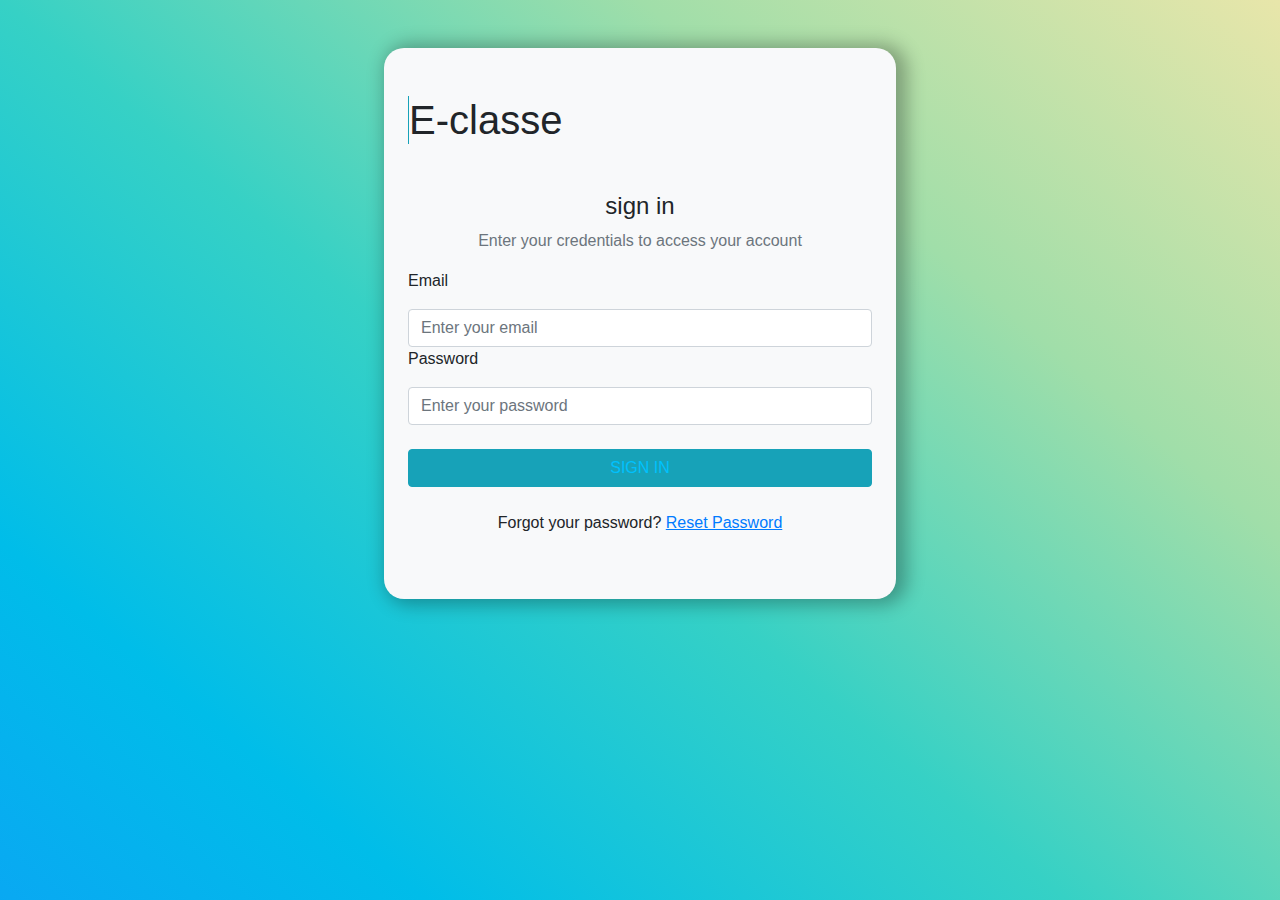
<file: index.html>
<!DOCTYPE html> 
<html lang="en">
<head>
    <meta charset="UTF-8">
    <meta http-equiv="X-UA-Compatible" content="IE=edge">
    <meta name="viewport" content="width=device-width, initial-scale=1.0">
    <title>Sign in</title> 
    <link rel="stylesheet" href="CSS/bootstrap.css"> 
    <link rel="stylesheet" href="CSS/style.css">
    <link rel="stylesheet" href="CSS/body.css">  
    <link href="https://cdn.jsdelivr.net/npm/bootstrap@5.1.3/dist/css/bootstrap.min.css" rel="stylesheet" integrity="sha384-1BmE4kWBq78iYhFldvKuhfTAU6auU8tT94WrHftjDbrCEXSU1oBoqyl2QvZ6jIW3" crossorigin="anonymous">

</head> 
<body>   
         <div class="container  py-5 my-5  bg-light p-4" style="width:40%">    
                <h1 class="border-left border-5 border-info ms-4 ">E-classe</h1>      
                 <h4 class="text-center mt-5">sign in</h4>   
                 <p class="text-secondary text-center">Enter your credentials to access your account</p>
                 <p>Email</p> 
                 <input type="email" class="form-control"  placeholder="Enter your email"> 
                 <p>Password</p>  
                 <input type="password" class="form-control" placeholder="Enter your password">
                 <a href="dach.html"><button class="btn btn-info w-100 my-4 h-none" >SIGN IN</button></a> 
                 <p class="text-center">Forgot your password? <a href="#" class="text.primary" style="text-decoration: underline;"> Reset Password</a></p>     
         </div>   
          
     
</body>
</html>
</file>
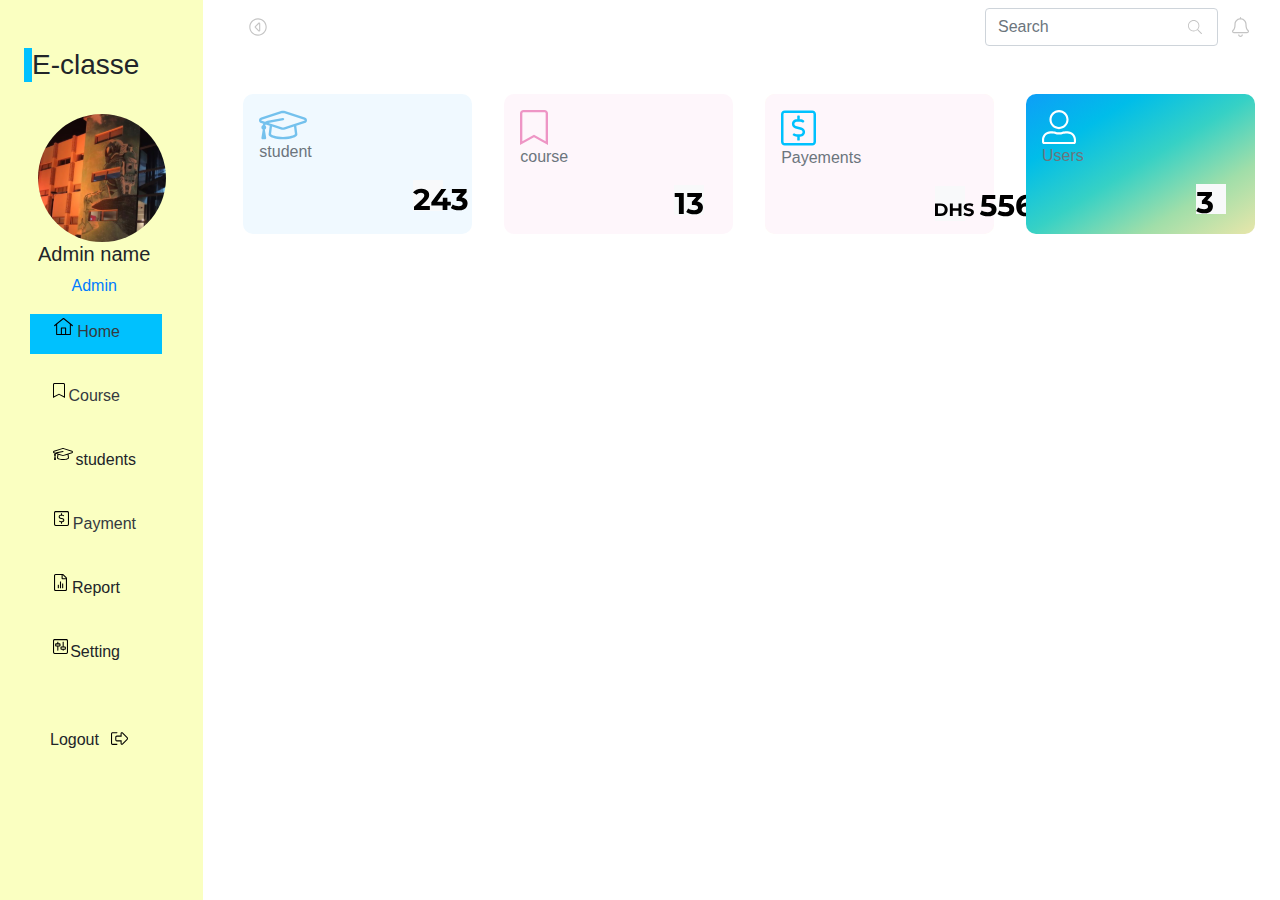
<file: dach.html>
<!DOCTYPE html>
<html lang="en">
<head>
    <meta charset="UTF-8">
    <meta http-equiv="X-UA-Compatible" content="IE=edge">
    <meta name="viewport" content="width=device-width, initial-scale=1.0">
    <link rel="stylesheet" href="CSS/bootstrap.css">  
    <link rel="stylesheet" href="CSS/style.css">
    <link href="https://cdn.jsdelivr.net/npm/bootstrap@5.1.3/dist/css/bootstrap.min.css" rel="stylesheet" integrity="sha384-1BmE4kWBq78iYhFldvKuhfTAU6auU8tT94WrHftjDbrCEXSU1oBoqyl2QvZ6jIW3" crossorigin="anonymous">
    <title>Dashbored</title>

</head>
<body>
                <div class="container-fluide">
                     
                            <div class="d-lg-none">
                                <div class="collapse" id="navbarToggleExternalContent">
                                    <div class=" p-4" style="background-color: #f3fafc;"> 
                                        <h3 class="br mt-5 text-primary px--4">E-classe</h3>  
                                      <h3 class="text-primary">Home</h3>
                                    <a href="course.html">  <h3 class="text-primary">Course</h3></a>
                                      <h3 class="text-primary">Students</h3>
                                   <a href="payement.html">  <h3 class="text-primary">Payment</h3> </a> 
                                      <h3 class="text-primary">Report</h3>
                                      <h3 class="text-primary">Settings</h3> 
                                    </div>
                                  </div>
                                  <nav class="navbar navbar-dark " style="background-color: #FAFFC1;">  
                                    <div class="container-fluid">
                                      <button class="navbar-toggler bg-info" type="button" data-bs-toggle="collapse" data-bs-target="#navbarToggleExternalContent" aria-controls="navbarToggleExternalContent" aria-expanded="false" aria-label="Toggle navigation">
                                        <span class="navbar-toggler-icon"></span>
                                      </button>
                                    </div>
                                  </nav>

                            </div>
                     
                     <div class="row" style="height: 100vh;">   
                           <div class="col-2 d-none  d-lg-block ">        
                             <div style="width: 159px;">  
                                <h3 class="br mt-5 ml-4 px--4">E-classe</h3> 
                             </div>
                                   
                                   <div style="text-align:center;width: 100%;">  
                                    <img src="svg2/image.svg" class="rounded-circle ml-3 mt-4">  
                                    <h5>Admin name</h5> 
                                    <p class="text-primary">Admin</p> 
                                      <div class="rounded-2" style="width: 70%;height: 40px;background-color: #00C1FE;position: relative;left: 30px;text-align: center;">
                                        <div class="rounded-2" style="width: 70px;height:35px;position: relative;left: 20px;" > 
                                            <img src="svg2/home.svg" alt=""><p class="float-right" style="line-height: 35px;"><a href="dach.html" class="text-dark text-decoration-none"> Home</a></p>  
                                         </div> 
                                      </div>

                                      <div class="rounded-2  mt-4" style="width: 130px;height: 40px;position: relative;left: 30px;text-align: center;">
                                        <div class="rounded-2" style="width: 70px;height:35px;position: relative;left: 20px;" > 
                                            <img src="svg/cource.svg" alt=""><p class="float-right" style="line-height: 35px;"><a href="course.html" class="text-dark text-decoration-none">Course</a> </p>   
                                         </div> 
                                      </div> 

                                      <div class="rounded-2  mt-4" style="width: 130px;height: 40px;position: relative;left: 30px;text-align: center;">
                                        <div class="rounded-2" style="width: 86px;height:35px;position: relative;left: 20px;" > 
                                            <img src="svg/stu.svg" alt=""><p class="float-right" style="line-height: 35px;display: inline-block;">students</p>  
                                         </div> 
                                      </div> 


                                      <div class="rounded-2  mt-4" style="width: 130px;height: 40px;position: relative;left: 30px;text-align: center;">
                                        <div class="rounded-2" style="width: 86px;height:35px;position: relative;left: 20px;" > 
                                            <img src="svg/dolar.svg" alt=""><p class="float-right" style="line-height: 35px;"><a href="payement.html" class="text-dark text-decoration-none"> Payment</a></p>  
                                         </div> 
                                      </div> 


                                      <div class="rounded-2  mt-4" style="width: 130px;height: 40px;position: relative;left: 30px;text-align: center;">
                                        <div class="rounded-2" style="width: 70px;height:35px;position: relative;left: 20px;" > 
                                            <img src="svg/report.svg" alt=""><p class="float-right" style="line-height: 35px;">Report</p>  
                                         </div> 
                                      </div> 
                                     
                                      <div class="rounded-2  mt-4" style="width: 130px;height: 40px;position: relative;left: 30px;text-align: center;">
                                        <div class="rounded-2" style="width: 70px;height:35px;position: relative;left: 20px;" > 
                                            <img src="svg/setting.svg" alt=""><p class="float-right" style="line-height: 35px;">Setting</p>  
                                         </div> 
                                      </div> 
                                     
                                      <div class="rounded-2  mt-5" style="width: 130px;height: 40px;position: relative;left: 30px;text-align: center;">
                                        <div class="rounded-2" style="width: 90px;height:35px;position: relative;left: 20px;" > 
                                            <img src="svg/logout.svg" alt="" class="mt-2"><p class="float-left" style="line-height: 35px;">Logout</p>  
                                         </div> 
                                      </div> 
                                     
                                          
                                </div>
                                   
                            
                            </div>  

                                           

                                 
                        <div class="col-10"> 
                            
                            

                            
                              <nav class="navbar ">  
                                <div class="container-fluid">
                                  <img src="svg/flish.svg" alt="image"> 
                                  <form class="d-flex"> 
                                    <input class="form-control me-2 " type="search" placeholder="Search" aria-label="Search">  
                                    <img src="svg/recherche.svg" style="position: relative;right:30px">
                                   <img src="svg/run.svg" alt="image"> 
                                  </form>
                                </div>
                              </nav> 
                             
                             <div class="row p-4">     
                                        <div class="col-lg-6 col-12 px-3  my-3  col-xl-3 " style="height:140px;"> 
                                            <div  style="height:140px;border-radius: 10px;background-color: #F0F9FF;"> 
                                                <img src="svg2/student.svg" alt="image" class="mt-3 ml-3"> 
                                                <p class="text-secondary ml-3">student</p>  
                                                <div class="bg-light " style="width: 30px;position: relative;left: 170px;"> 
                                                    <img src="svg2/nbr.svg" alt="image" class="mt-2 float-end">   
                                         </div>
                                            </div>   
                                        </div>   
                                        <div class="col-lg-6 col-12 px-3  my-3 col-xl-3" style="height:140px;">  
                                            <div  style="height:140px;border-radius: 10px;background-color: #FEF6FB;">
                                                <img src="svg2/tag.svg" alt="image" class="mt-3 ml-3"> 
                                                <p class="text-secondary ml-3">course</p>  
                                                <div class="bg-light " style="width: 30px;position: relative;left: 170px;"> 
                                                    <img src="svg2/13.svg" alt="image" class="mt-2 float-end">  
                                                </div>
                                            </div>  
                                        </div>  
                                        <div class="col-lg-6  col-12 px-3  my-3 col-xl-3" style="height:140px;"> 
                                            <div  style="height:140px;border-radius: 10px;background-color:#FEFBEC;">

                                                <div  style="height:140px;border-radius: 10px;background-color: #FEF6FB;">
                                                    <img src="svg2/dolar.svg" alt="image" class="mt-3 ml-3"> 
                                                    <p class="text-secondary ml-3">Payements</p>  
                                                    <div class="bg-light " style="width: 30px;position: relative;left: 170px;"> 
                                                        <img src="svg2/565.svg" alt="image" class="mt-2 float-end">   
                                             </div>
                                                </div>  
                                            </div>  
                                        </div> 
                                        <div class="col-lg-6 col-12 px-3  my-3 col-xl-3" style="height:140px;"> 
                                            <div class="bg-primary " style="height:140px;border-radius: 10px;">
                                               
                                                    <img src="svg2/pers.svg" alt="image" class="mt-3 ml-3"> 
                                                    <p class="text-secondary ml-3">Users</p>   
                                                      <div class="bg-light d-block" style="width: 30px;position: relative;left: 170px;"> 
                                                                 <img src="svg2/3.svg" alt="image" class="mt-2 float-end">  
                                                      </div> 
                                                      
                                                     
                                                
                                            </div>  
                                        </div> 
                                       
                             </div>
                            
                        </div>
                      </div>  
                </div>

               

                <!-- JavaScript Bundle with Popper -->
<script src="https://cdn.jsdelivr.net/npm/bootstrap@5.1.3/dist/js/bootstrap.bundle.min.js" integrity="sha384-ka7Sk0Gln4gmtz2MlQnikT1wXgYsOg+OMhuP+IlRH9sENBO0LRn5q+8nbTov4+1p" crossorigin="anonymous"></script>
</body>
</html>
</file>
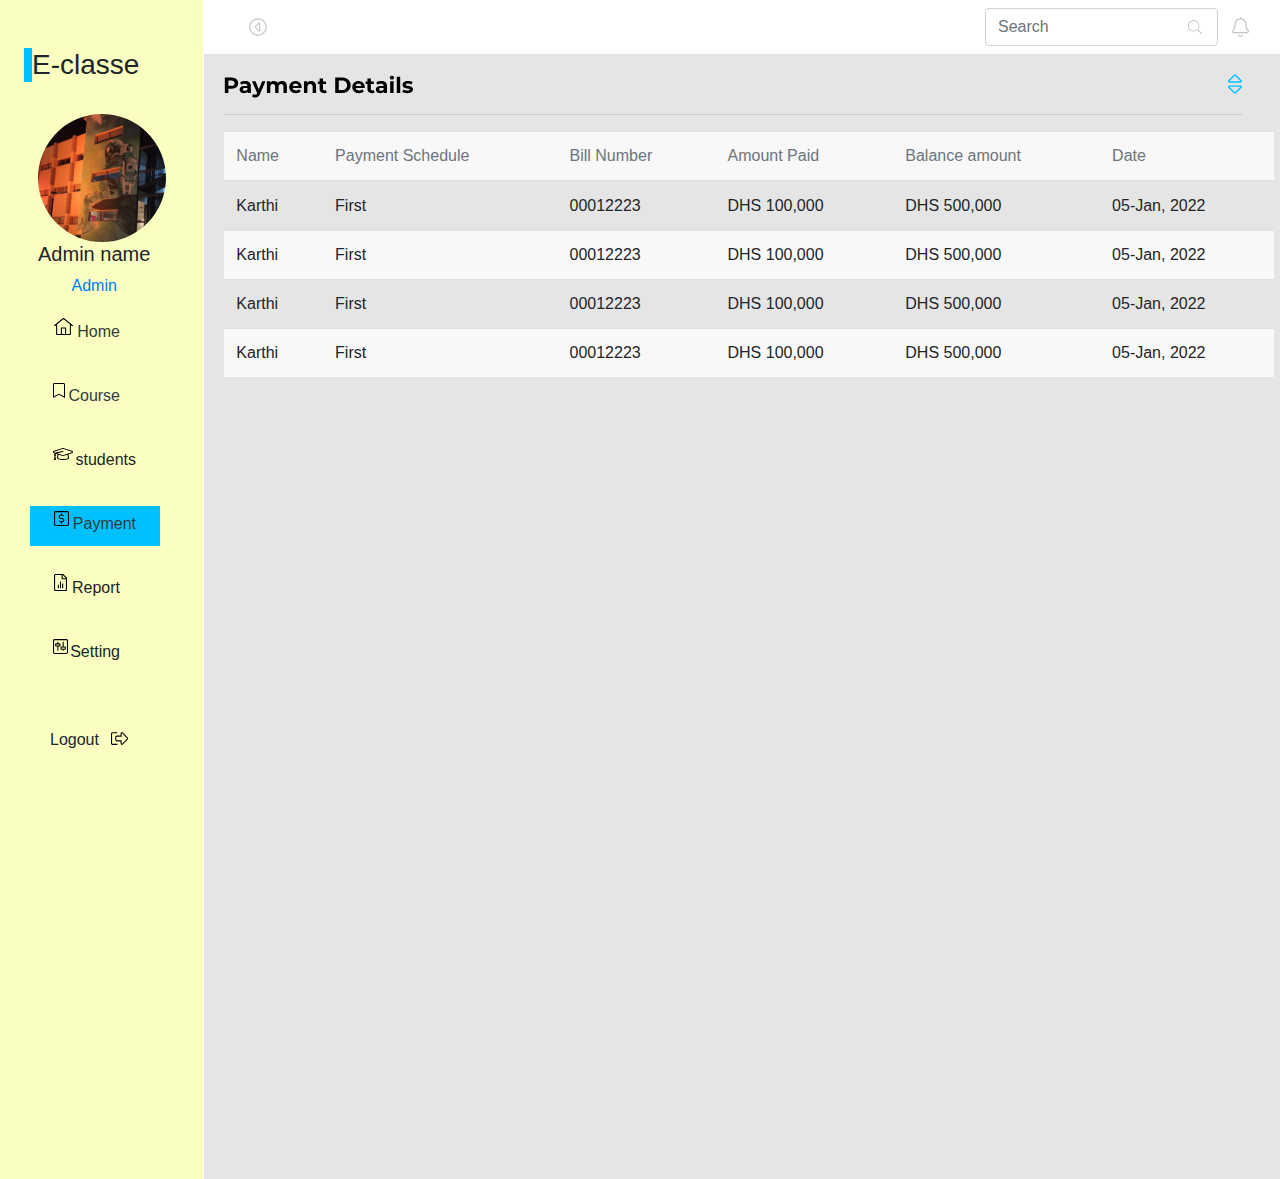
<file: payement.html>
<!DOCTYPE html>
<html lang="en">
<head>
    <meta charset="UTF-8">
    <meta http-equiv="X-UA-Compatible" content="IE=edge">
    <meta name="viewport" content="width=device-width, initial-scale=1.0">
    <link href="https://cdn.jsdelivr.net/npm/bootstrap@5.1.3/dist/css/bootstrap.min.css" rel="stylesheet" integrity="sha384-1BmE4kWBq78iYhFldvKuhfTAU6auU8tT94WrHftjDbrCEXSU1oBoqyl2QvZ6jIW3" crossorigin="anonymous">
    <link rel="stylesheet" href="CSS/style.css">
    <link rel="stylesheet" href="CSS/bootstrap.css"> 
    <title>Payement</title>  
</head>
<body>
    <div class="container-fluide" style="width: 100%;">
        
               <div class="d-lg-none">
                   <div class="collapse" id="navbarToggleExternalContent">
                       <div class=" p-4" style="background-color: #f3fafc;"> 
                           <h3 class="br mt-5 text-primary px--4">E-classe</h3>  
                        <a href="dach.html"><h3 class="text-primary">Home</h3> </a> 
                       <a href="/course.html"> <h3 class="text-primary">Course</h3> </a> 
                         <h3 class="text-primary">Students</h3>
                       <a href="/payement.html">  <h3 class="text-primary">Payment</h3> </a>
                         <h3 class="text-primary">Report</h3>
                         <h3 class="text-primary">Settings</h3> 
                       </div>
                     </div>
                     <nav class="navbar navbar-dark " style="background-color: #FAFFC1;">  
                       <div class="container-fluid">
                         <button class="navbar-toggler bg-info" type="button" data-bs-toggle="collapse" data-bs-target="#navbarToggleExternalContent" aria-controls="navbarToggleExternalContent" aria-expanded="false" aria-label="Toggle navigation">
                           <span class="navbar-toggler-icon"></span>
                         </button>
                       </div>
                     </nav>

               </div>
     
        
        <div class="row" style="height: 100vh;">   
              <div class="col-2 d-none  d-lg-block ">        
                <div style="width: 159px;">  
                   <h3 class="br mt-5 ml-4 px--4">E-classe</h3> 
                </div>
                      
                      <div style="text-align:center;width: 100%;">  
                       <img src="svg2/image.svg" class="rounded-circle ml-3 mt-4">
                       <h5>Admin name</h5> 
                       <p class="text-primary">Admin</p> 
                         <div class="rounded-2" style="width: 70%;height: 40px;position: relative;left: 30px;text-align: center;">
                           <div class="rounded-2" style="width: 70px;height:35px;position: relative;left: 20px;" > 
                               <img src="svg2/home.svg" alt=""><p class="float-right" style="line-height: 35px;"><a href="dach.html " class="text-dark text-decoration-none"> Home</a></p>  
                            </div> 
                         </div>

                         <div class="rounded-2  mt-4" style="width: 130px;height: 40px;position: relative;left: 30px;text-align: center;">
                           <div class="rounded-2" style="width: 70px;height:35px;position: relative;left: 20px;" > 
                               <img src="svg/cource.svg" alt=""><p class="float-right" style="line-height: 35px;"><a href="course.html" class="text-dark text-decoration-none">Course</a> </p>   
                            </div> 
                         </div> 

                         <div class="rounded-2  mt-4" style="width: 130px;height: 40px;position: relative;left: 30px;text-align: center;">
                           <div class="rounded-2" style="width: 86px;height:35px;position: relative;left: 20px;" > 
                               <img src="svg/stu.svg" alt=""><p class="float-right" style="line-height: 35px;display: inline-block;">students</p>  
                            </div> 
                         </div> 


                         <div class="rounded-2  mt-4 " style="width: 130px;height: 40px;position: relative;left: 30px;text-align: center;background-color: #00C1FE">
                           <div class="rounded-2" style="width: 86px;height:35px;position: relative;left: 20px;" > 
                               <img src="svg/dolar.svg" alt=""><p class="float-right" style="line-height: 35px;"><a href="payement.html" class="text-dark text-decoration-none">Payment</a> </p>    
                            </div> 
                         </div> 


                         <div class="rounded-2  mt-4" style="width: 130px;height: 40px;position: relative;left: 30px;text-align: center;">
                           <div class="rounded-2" style="width: 70px;height:35px;position: relative;left: 20px;" > 
                               <img src="svg/report.svg" alt=""><p class="float-right" style="line-height: 35px;">Report</p>  
                            </div> 
                         </div> 
                        
                         <div class="rounded-2  mt-4" style="width: 130px;height: 40px;position: relative;left: 30px;text-align: center;">
                           <div class="rounded-2" style="width: 70px;height:35px;position: relative;left: 20px;" > 
                               <img src="svg/setting.svg" alt=""><p class="float-right" style="line-height: 35px;">Setting</p>  
                            </div> 
                         </div> 
                        
                         <div class="rounded-2  mt-5" style="width: 130px;height: 40px;position: relative;left: 30px;text-align: center;">
                           <div class="rounded-2" style="width: 90px;height:35px;position: relative;left: 20px;" > 
                               <img src="svg/logout.svg" alt="" class="mt-2"><p class="float-left" style="line-height: 35px;">Logout</p>  
                            </div> 
                         </div> 
                        
                             
                   </div>
                  
               
               </div>  

               
           
               <div class="col-lg-10 col-12">
                        
                        <nav class="navbar ">   
                            <div class="container-fluid"> 
                            <img src="svg/flish.svg" alt="image"> 
                            <form class="d-flex"> 
                                <input class="form-control me-2 " type="search" placeholder="Search" aria-label="Search">  
                                <img src="svg/recherche.svg" style="position: relative;right:30px">
                            <img src="svg/run.svg" alt="image"> 
                            </form>
                            </div>
                        </nav> 
                        <!-- ///////////////////////////////////////////////////////////////////////// -->
                          
                        <main class="" style="height:125vh;; ;background-color: #E5E5E5;margin: 0px;margin-left: -14px; margin-right: -14px;padding: 20px;">  
                            <div class=" h-80 " style="width: 97%;"> 
                                <img src="svg/payement.svg" alt="image"> 
                                <img src="svg/dflish.svg" alt="image" class="float-right">  
                               
                                  <hr> 
                           </div>

                           <div class="table-responsive">

                            <table class="table" >
                           
                              <tr style="background-color: #F8F8F8;">
                                <td scope="col" class="text-secondary fs-6">Name</td>
                                <td scope="col" class="text-secondary fs-6">Payment Schedule</td>
                                <td scope="col" class="text-secondary fs-6">Bill Number</td>
                                <td scope="col" class="text-secondary fs-6">Amount Paid</td>
                                <td scope="col" class="text-secondary fs-6">Balance amount</td>
                                <td scope="col" class="text-secondary fs-6">Date </td> 
                              </tr>
                        
                            <tbody> 
                              <tr>
                                <td scope="row">Karthi</td>
                                <td>First</td>
                                <td>00012223</td>
                                <td>DHS 100,000</td>
                                <td>DHS 500,000</td>
                                <td>05-Jan, 2022</td> 
                              </tr>
                              <tr style="background-color: #F8F8F8;">
                                <td>Karthi</td>
                                <td>First</td>
                                <td>00012223</td>
                                <td>DHS 100,000</td>
                                <td>DHS 500,000</td>
                                <td>05-Jan, 2022</td> 
                              </tr>
                              <tr>
                                <td>Karthi</td>
                                <td>First</td>
                                <td>00012223</td>
                                <td>DHS 100,000</td>
                                <td>DHS 500,000</td>
                                <td>05-Jan, 2022</td> 
                              </tr>
                              <tr style="background-color: #F8F8F8;"> 
                                <td>Karthi</td>
                                <td>First</td>
                                <td>00012223</td>
                                <td>DHS 100,000</td>
                                <td>DHS 500,000</td>
                                <td>05-Jan, 2022</td> 
                              </tr> 
                            
                          </table>



                           </div> 
              
                        </main>    


               </div> 
                 

                     


               <!-- /////////////////////////////////////////////////////////////////////// -->
        </div> 
                 
              
    </div>

  

   <!-- JavaScript Bundle with Popper -->
<!-- JavaScript Bundle with Popper -->
<script src="https://cdn.jsdelivr.net/npm/bootstrap@5.1.3/dist/js/bootstrap.bundle.min.js" integrity="sha384-ka7Sk0Gln4gmtz2MlQnikT1wXgYsOg+OMhuP+IlRH9sENBO0LRn5q+8nbTov4+1p" crossorigin="anonymous"></script>
</body>
</html>
</file>
<file: CSS/style.css>
.container {
	border-radius: 20px;
	-webkit-box-shadow: 6px 1px 18px 5px rgba(0, 0, 0, 0.29);
	box-shadow: 6px 1px 18px 5px rgba(0, 0, 0, 0.29);
}

.br {
	border-left: solid #00C1FE 8px;
}

.bg-primary {
	background-image: linear-gradient(to left top, #e8e6aa, #a0dea9, #36d1c5, #00bde9, #0e9ef7);
}

.btn {
	color: #00C1FE;
}

.col-2 {
	background-color: #FAFFC1;
}
</file>
<file: CSS/body.css>
body{
    background-image: linear-gradient(to right top, #0e9ef7, #00bde9, #36d1c5, #a0dea9, #e8e6aa);
    background-repeat: no-repeat;
    background-size: 100% 120vh; 
}
</file>
